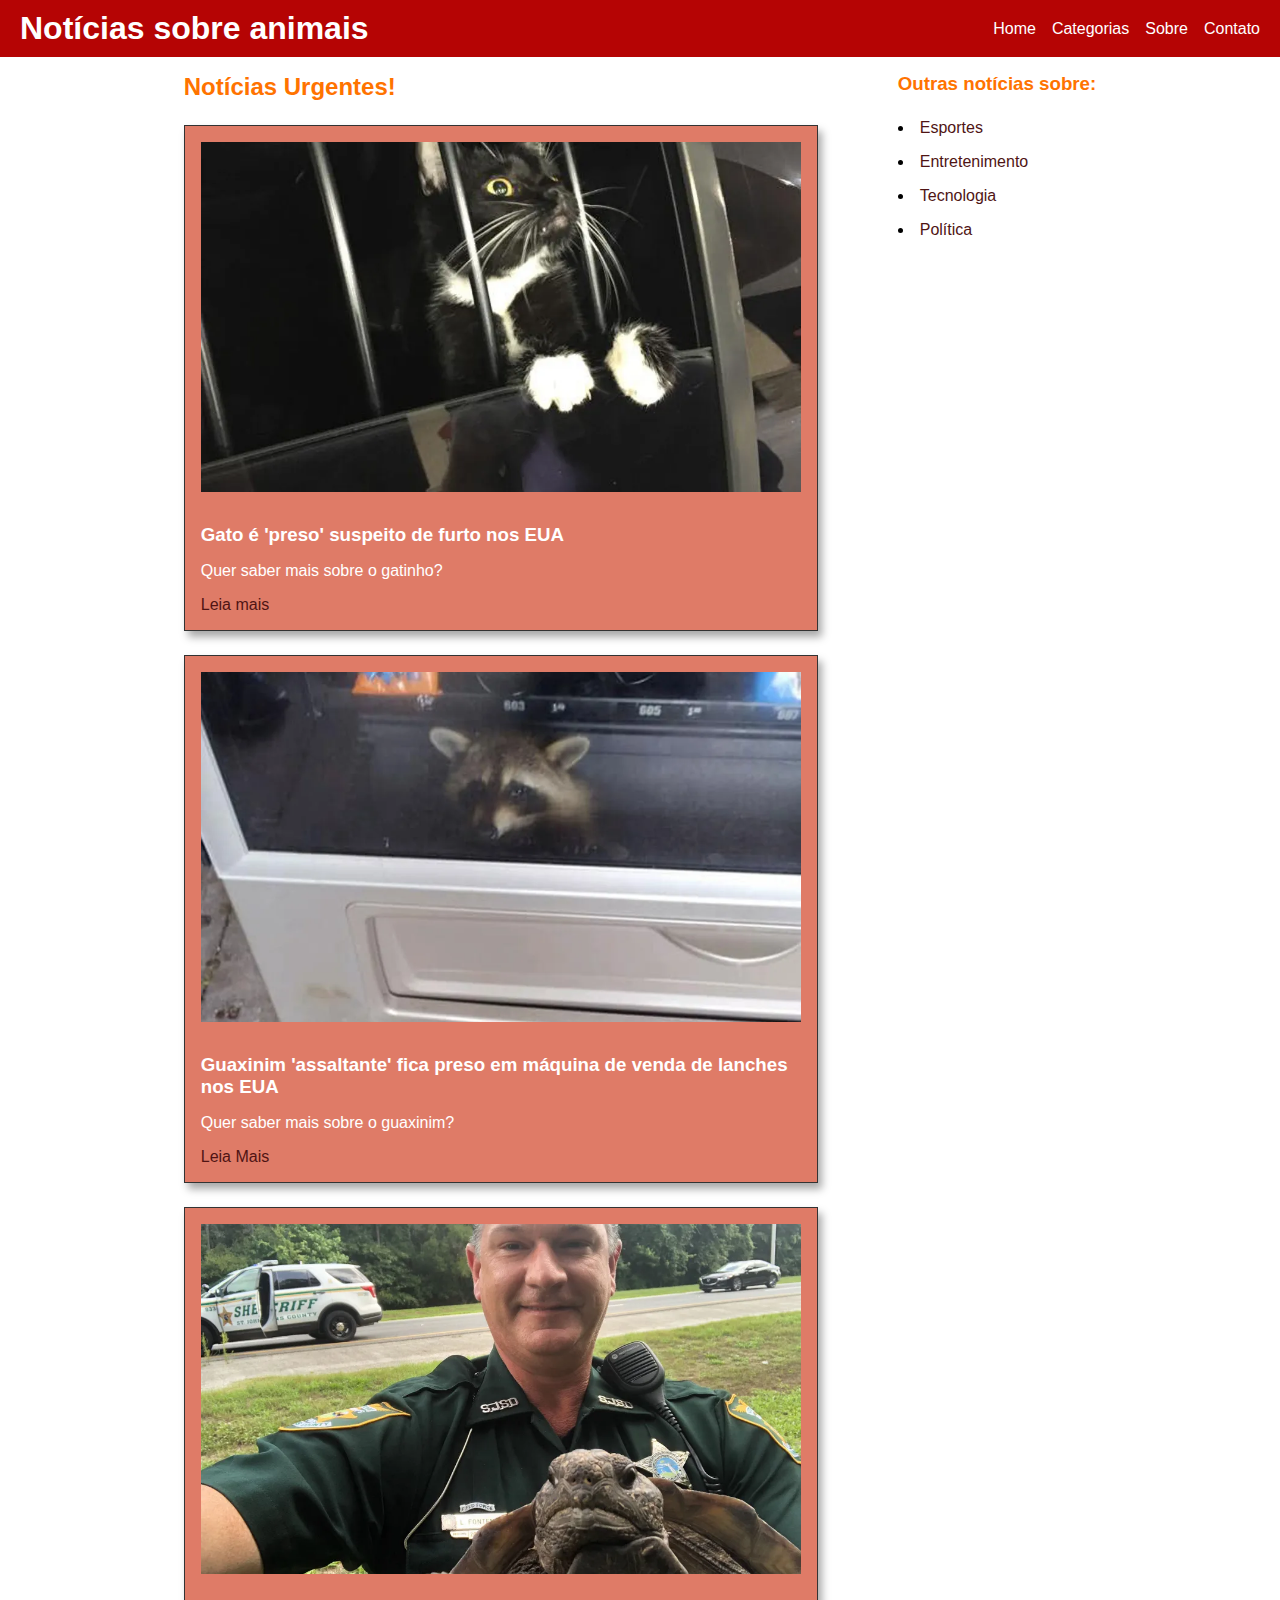
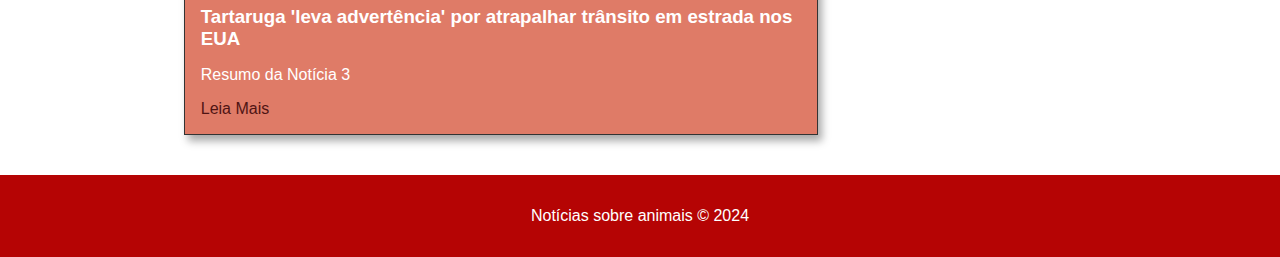
<file: Avaliacao-pratica-Gabriel Baroni/01_Projeto - Site de Notícias/index.html>
<html>
  <head>
    <title>Site de Notícias</title>
    <link rel="stylesheet" type="text/css" href="style.css" />
  </head>
  <body>
    <header>
      <h1>Notícias sobre animais</h1>
      <nav>
        <ul>
          <li><a href="#">Home</a></li>
          <li><a href="#">Categorias</a></li>
          <li><a href="#">Sobre</a></li>
          <li><a href="#">Contato</a></li>
        </ul>
      </nav>
    </header>
    <main class="news-container">
      <section>
        <h2 style="color: rgb(255, 115, 0);">Notícias Urgentes!</h2>
        <article class="news-item">
          <img src="img/gato.webp" alt="Imagem da Notícia 1" />
          <h3>Gato é 'preso' suspeito de furto nos EUA</h3>
          <p>Quer saber mais sobre o gatinho?</p>
          <a href="https://g1.globo.com/planeta-bizarro/noticia/2019/09/04/gato-e-preso-suspeito-de-furto-nos-eua.ghtml">Leia mais</a>
        </article>
        <article class="news-item">
          <img src="img/guaxinim1.webp" alt="Imagem da Notícia 2" />
          <h3>Guaxinim 'assaltante' fica preso em máquina de venda de lanches nos EUA</h3>
          <p>Quer saber mais sobre o guaxinim?</p>
          <a href="https://g1.globo.com/planeta-bizarro/noticia/2019/08/15/guaxinim-assaltante-fica-preso-em-maquina-de-venda-de-lanches-nos-eua.ghtml">Leia Mais</a>
        </article>
        <article class="news-item">
          <img src="img/tartaruga.webp" alt="Imagem da Notícia 3" />
          <h3>Tartaruga 'leva advertência' por atrapalhar trânsito em estrada nos EUA</h3>
          <p>Resumo da Notícia 3</p>
          <a href="https://g1.globo.com/planeta-bizarro/noticia/2019/07/01/tartaruga-leva-advertencia-por-atrapalhar-transito-em-estrada-nos-eua.ghtml">Leia Mais</a>
        </article>
      </section>
      <aside>
        <h3 style="color: rgb(255, 115, 0);">Outras notícias sobre:</h3>
        <ul>
          <li><a href="https://www.petlove.com.br/dicas/esportes-caninos-veja-o-que-sao-porque-praticar#:~:text=Agility%2C%20Canicross%2C%20Dog%20Dance%2C,Dock%20Diving%2C%20e%20muuuito%20mais!">Esportes</a></li>
          <li><a href="https://www.youtube.com/watch?v=EAjQNcH9ug0">Entretenimento</a></li>
          <li><a href="https://www.petshopcontrol.com.br/blog/tecnologia-para-animais-de-estimacao-transformando-os-cuidados-pet/">Tecnologia</a></li>
          <li><a href="https://alianima.org/?midia=adwords&keyword=politicas%20publicas%20para%20animais&gad_source=1&gclid=EAIaIQobChMI4peD7c-XhQMVjFRIAB3L1QU_EAAYAiAAEgJP6fD_BwE">Política</a></li>
        </ul>
      </aside>
    </main>
    <footer>
      <p>Notícias sobre animais &copy; 2024</p>
    </footer>
  </body>
</html>
</file>
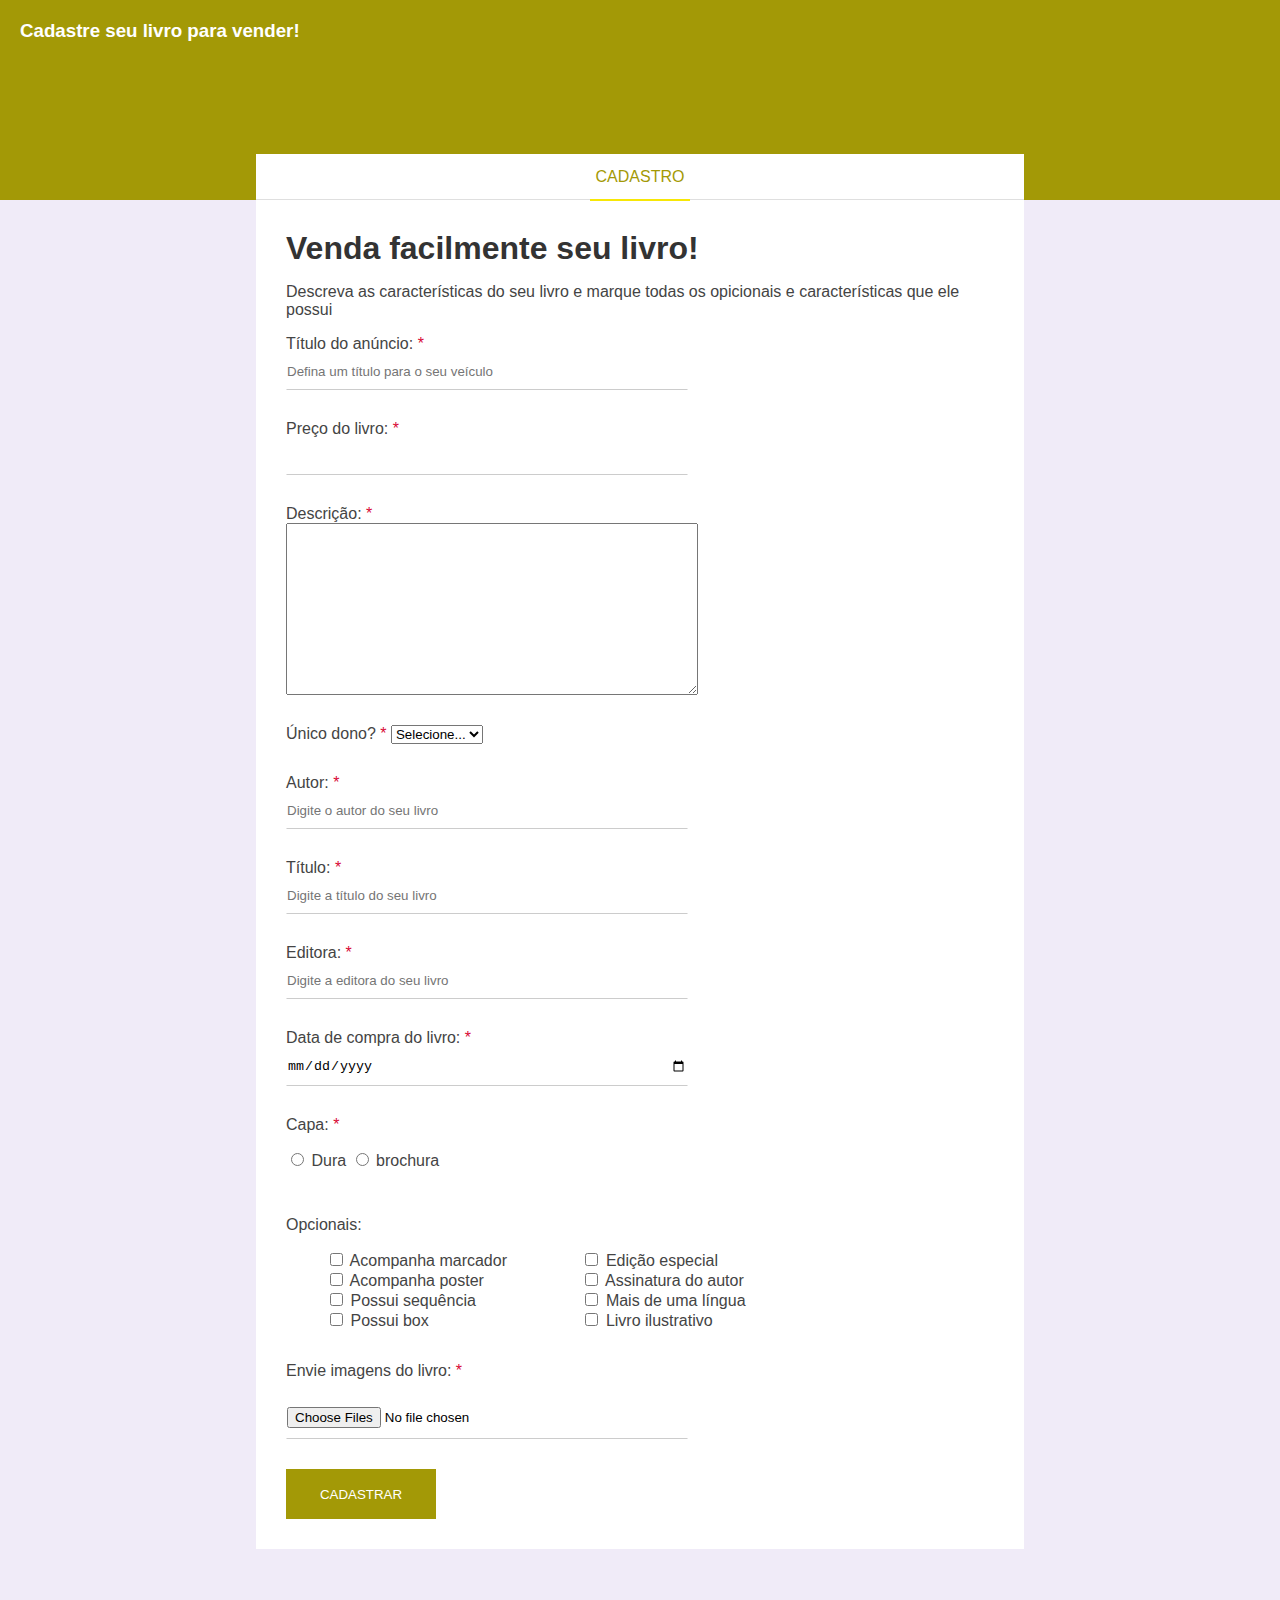
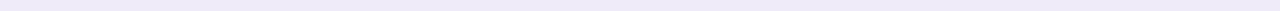
<file: Avaliacao-pratica-Gabriel Baroni/02_PROJETO_FORMULARIO/index.html>
<!DOCTYPE html>
<html>
	<head>
		<meta charset="utf-8">
		<title>Cadastro de livros</title>
		<link rel="stylesheet" type="text/css" href="css/styles.css" />
	</head>
	<body>
		<div class="container">
			<div class="header">
				<h3>Cadastre seu livro para vender!</h3>
			</div>
			<div class="form-container">
				<div class="form-header">
					<p>Cadastro</p>
				</div>
				<div class="form-body">
					<h1 class="form-title">Venda facilmente seu livro!</h1>
					<p>Descreva as características do seu livro e marque todas os opicionais e características que ele possui</p>
					<form>
						<div class="box-input">
							<label for="title">
								Título do anúncio: 
								<span class="required-field">*</span>
							</label>
							<input type="text" name="title" id="title" class="block" 
								placeholder="Defina um título para o seu veículo"
								minlength="1" maxlength="30" required>
						</div>
						<div class="box-input">
							<label for="price">Preço do livro:
								<span class="required-field">*</span>
							</label>
							<input type="number" id="price" name="price" class="block" required>
						</div>
						<div class="box-input">
							<label for="description">Descrição: 
								<span class="required-field">*</span>
							</label>
							<textarea
								id="description" 
								name="description" 
								class="block"
								cols="30"
								rows="10"
								required
								placeholder="Descreva seu veículo" 	
							>
							</textarea>
						</div>
						<div class="box-input">
							<label for="unique_owner">Único dono? 
								<span class="required-field">*</span>
							</label>
							<select id="unique_owner" name="unique_owner" required>
								<option value="">Selecione...</option>
								<option value="1">Sim</option>
								<option value="0">Não</option>
							</select>
						</div>
						<div class="box-input">
							<label for="brand">
								Autor: 
								<span class="required-field">*</span>
							</label>
							<input type="text" name="brand" id="brand" class="block" 
								placeholder="Digite o autor do seu livro" required>
						</div>
						<div class="box-input">
							<label for="model">
								Título: 
								<span class="required-field">*</span>
							</label>
							<input type="text" name="model" id="model" class="block" 
								placeholder="Digite a título do seu livro" required>
						</div>
						<div class="box-input">
							<label for="mileage">
								Editora: 
								<span class="required-field">*</span>
							</label>
							<input type="number" name="mileage" id="mileage" class="block"
							placeholder="Digite a editora do seu livro" 
							required>
						</div>
						<div class="box-input">
							<label for="purchase_date">
								Data de compra do livro: 
								<span class="required-field">*</span>
							</label>
							<input 
								type="date" 
								name="purchase_date" 
								id="purchase_date" 
								class="block" 
								required
							>
						</div>
						<div class="box-input">
							<p>Capa: <span class="required-field">*</span></p>
							<input type="radio" id="manual" name="gear">
							<label for="manual">Dura</label>
							<input type="radio" id="auto" name="gear">
							<label for="auto">brochura</label>
						</div>
						<div class="optional_box">
							<p>Opcionais:</p>
							<ul class="optional_list">
								<li>
									<input type="checkbox" id="airbag" name="optional[]" value="airbag">
									<label for="airbag">Acompanha marcador</label>
								</li>
								<li>
									<input type="checkbox" id="alarm" name="optional[]" value="alarm">
									<label for="alarm">Acompanha poster</label>
								</li>
								<li>
									<input type="checkbox" id="ac" name="optional[]" value="ac">
									<label for="ac">Possui sequência</label>
								</li>
								<li>
									<input type="checkbox" id="eletric_lock" name="optional[]" value="eletric_lock">
									<label for="eletric_lock">Possui box</label>
								</li>
							</ul>
						</div>
						<div class="optional_box">
							<ul class="optional_list">
								<li>
									<input type="checkbox" id="eletric_window" name="optional[]" value="eletric_window">
									<label for="eletric_window">Edição especial</label>
								</li>
								<li>
									<input type="checkbox" id="speakers" name="optional[]" value="speakers">
									<label for="speakers">Assinatura do autor</label>
								</li>
								<li>
									<input type="checkbox" id="reverse_camera" name="optional[]" value="reverse_camera">
									<label for="reverse_camera">Mais de uma língua</label>
								</li>
								<li>
									<input type="checkbox" id="leather_seat" name="optional[]" value="leather_seat">
									<label for="leather_seat">Livro ilustrativo</label>
								</li>
							</ul>
						</div>
						<div class="box-input">
							<p>Envie imagens do livro: <span class="required-field">*</span></p>
							<input 
								type="file" 
								multiple accept="image/png, image/jpeg" 
								id="images"
								name="images"
								required
							>
						</div>
						<input type="submit" class="btn-submit" value="Cadastrar">
					</form>
				</div>
			</div>
		</div>
	</body>
</html>
</file>
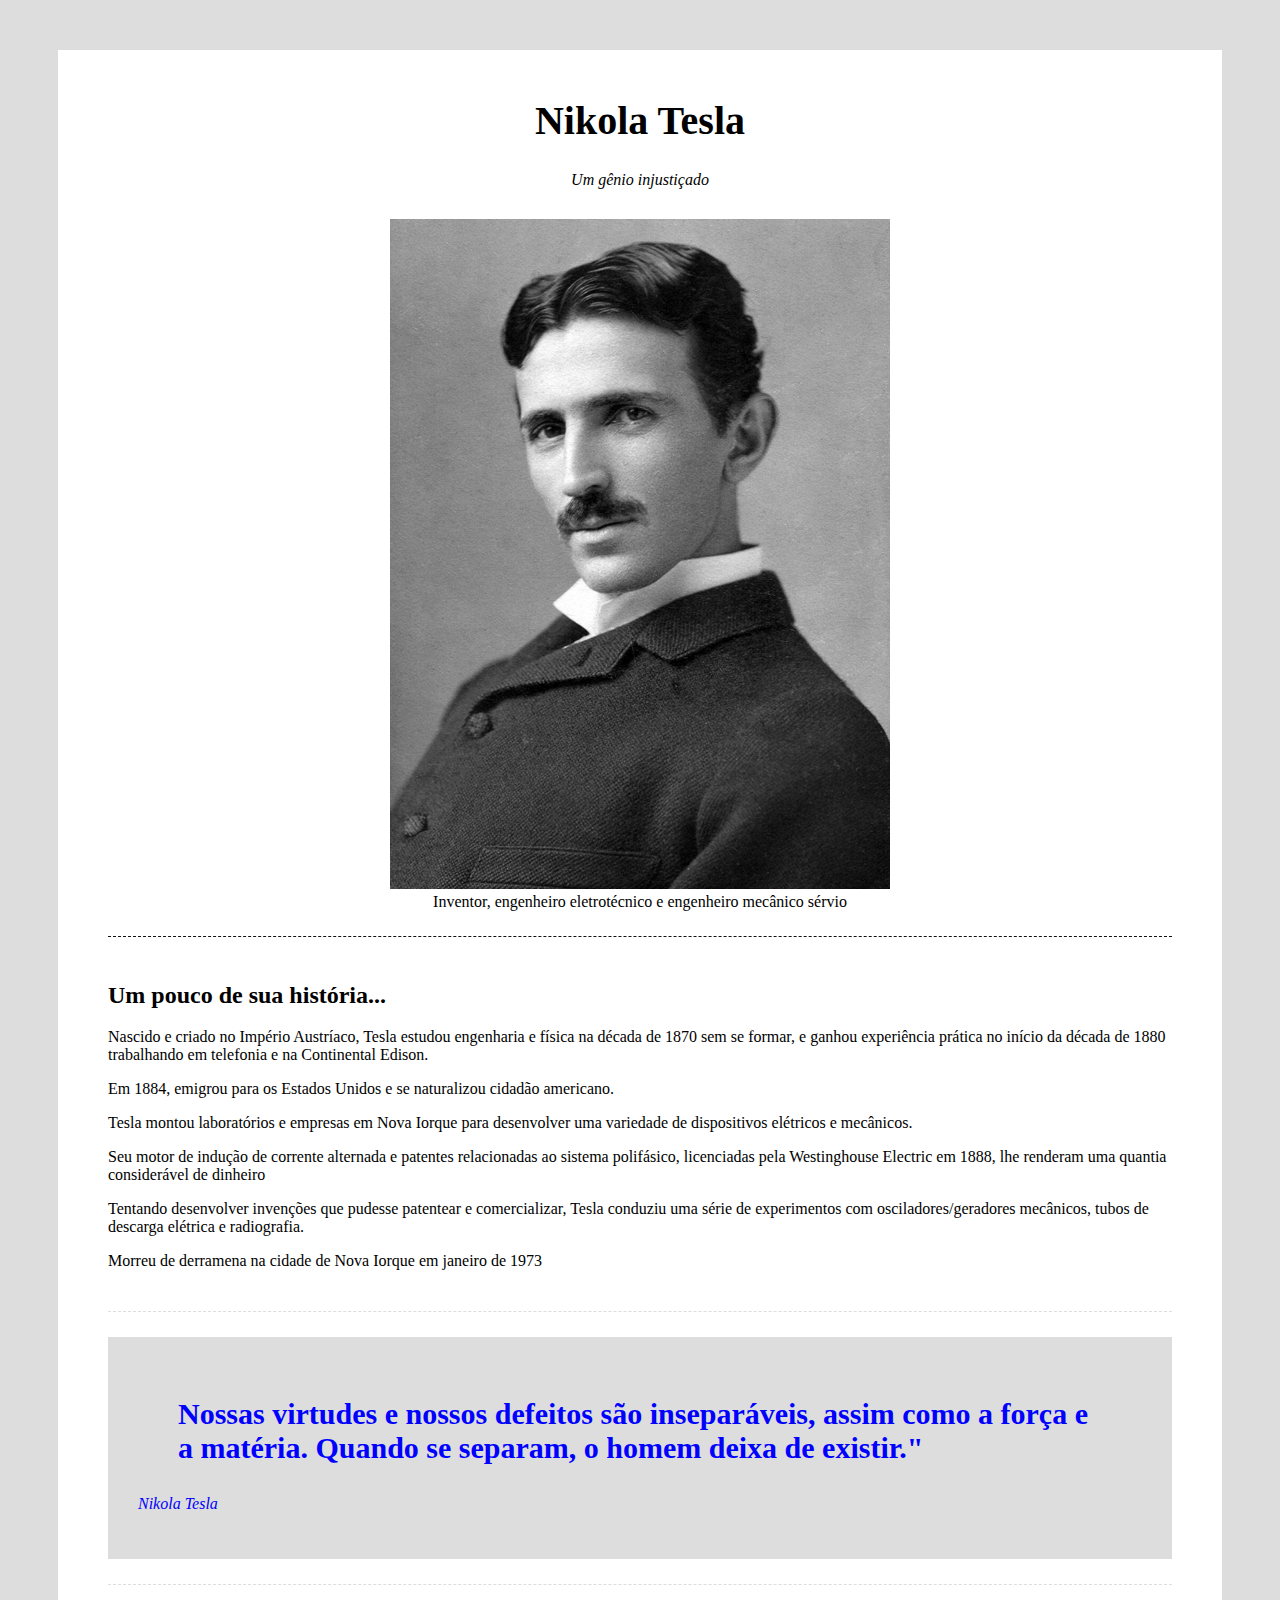
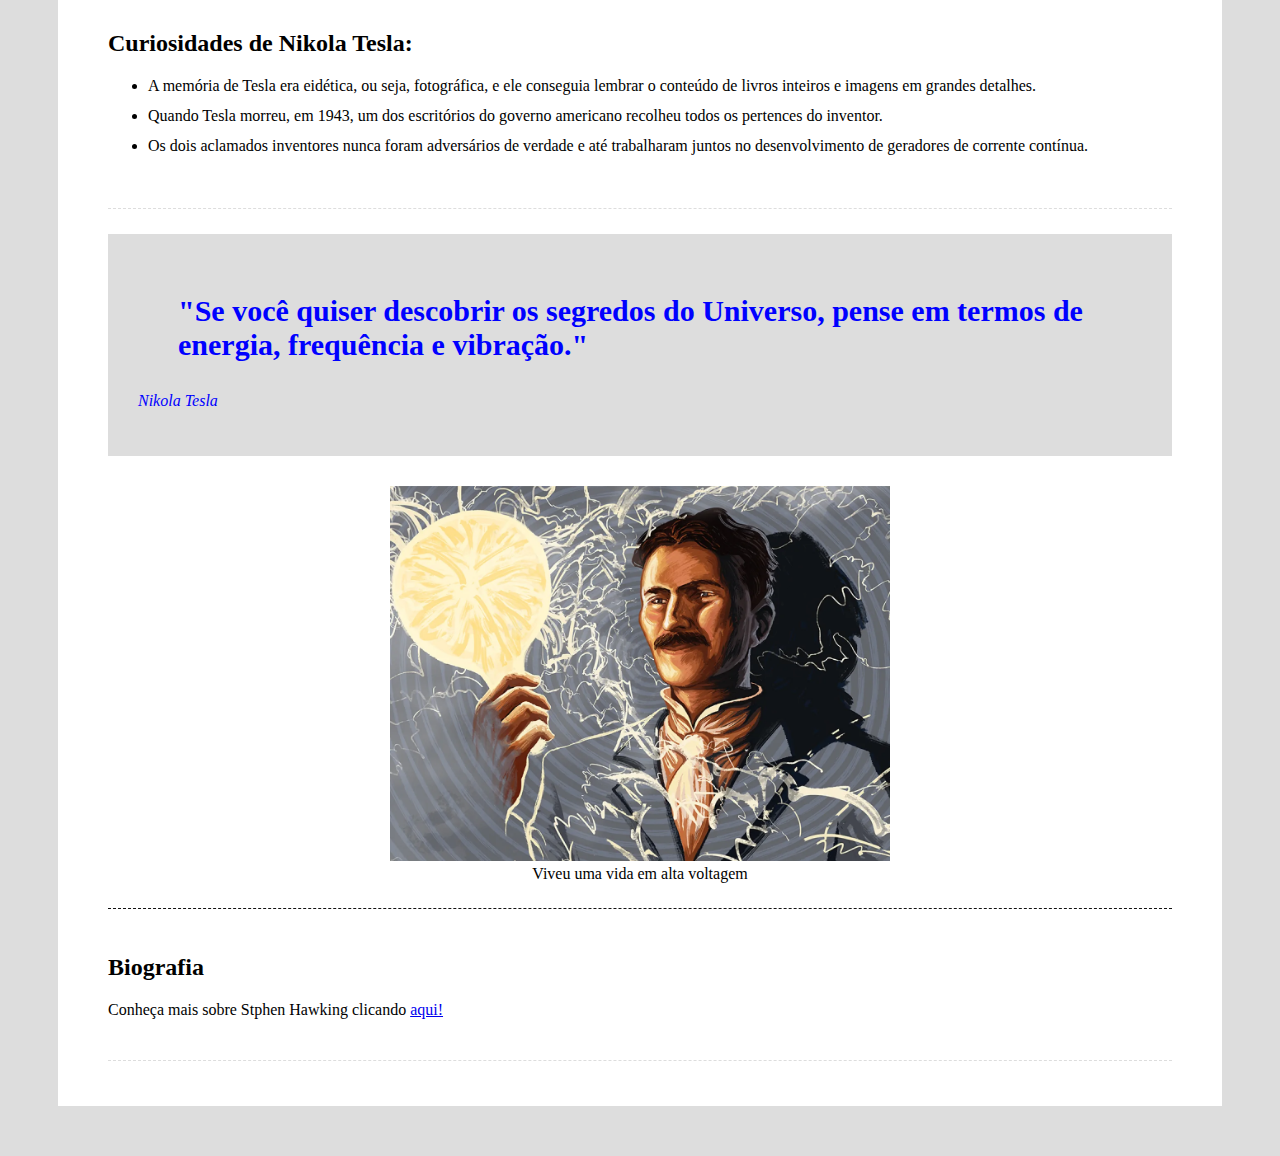
<file: Avaliacao-pratica-Gabriel Baroni/3_PROJETO_PAGINA_TRIBUTO/index.html>
<!DOCTYPE html>
<html>
	<head>
		<title>Tributo a Nikola Tesla</title>
		<meta charset="utf-8">
		<link rel="stylesheet" type="text/css" href="css/styles.css" />
	</head>
	<body>
		<div class="container">
			<!-- Cabeçalho da página -->
			<div class="cabecalho">
				<h1 class="titulo-principal">Nikola Tesla</h1>
			<p class="paragrafo-principal"> Um gênio injustiçado</p>
			</div>
			<!-- Imagem de destaque -->
			<div class="img-destaque">
				<figure>
					<img  style="width: 500px;"alt="silvio santos rindo" src="img/Tesla_circa_1890.jpeg">
					<figcaption>Inventor, engenheiro eletrotécnico e engenheiro mecânico sérvio</figcaption>
				</figure>
			</div>
			<!-- Biografia -->
			<div class="biografia-container">
				<h2>Um pouco de sua história...</h2>
				<p>
					Nascido e criado no Império Austríaco, Tesla estudou engenharia e física na década de 1870 sem se formar, e ganhou experiência prática no início da década de 1880 trabalhando em telefonia e na Continental Edison.
				</p>
				<p>
					Em 1884, emigrou para os Estados Unidos e se naturalizou cidadão americano.
				</p>
				<p>
					Tesla montou laboratórios e empresas em Nova Iorque para desenvolver uma variedade de dispositivos elétricos e mecânicos.
				</p>
				<p>
					Seu motor de indução de corrente alternada e patentes relacionadas ao sistema polifásico, licenciadas pela Westinghouse Electric em 1888, lhe renderam uma quantia considerável de dinheiro
				</p>
				<p>
					Tentando desenvolver invenções que pudesse patentear e comercializar, Tesla conduziu uma série de experimentos com osciladores/geradores mecânicos, tubos de descarga elétrica e radiografia.
				<p>
					Morreu de derramena na cidade de Nova Iorque em janeiro de 1973
				</p>
			</div>
			<!-- Primeira citação -->
			<div class="frase-container">
				<blockquote>Nossas virtudes e nossos defeitos são inseparáveis, assim como a força e a matéria. Quando se separam, o homem deixa de existir."</blockquote>
				<p>Nikola Tesla</p>
			</div>
			<!-- Curiosidades -->
			<div class="curiosidades-container">
				<h2>Curiosidades de Nikola Tesla:</h2>
				<ul>
					<li>A memória de Tesla era eidética, ou seja, fotográfica, e ele conseguia lembrar o conteúdo de livros inteiros e imagens em grandes detalhes.</li>
					<li>Quando Tesla morreu, em 1943, um dos escritórios do governo americano recolheu todos os pertences do inventor. </li>
					<li>Os dois aclamados inventores nunca foram adversários de verdade e até trabalharam juntos no desenvolvimento de geradores de corrente contínua.</span></li>
				</ul>
			</div>
			<!-- Segunda citação -->
			<div class="frase-container">
				<blockquote>"Se você quiser descobrir os segredos do Universo, pense em termos de energia, frequência e vibração."</blockquote>
				<p>Nikola Tesla</p>
			</div>
			<!-- Segunda imagem de destaque -->
			<div class="img-destaque">
				<figure>
					<img style="width: 500px;" alt="silvio santos no palco" src="img/SI_456_Tesla_site.webp">
					<figcaption>Viveu uma vida em alta voltagem</figcaption>
				</figure>
			</div>
			<!-- Biografia -->
			<div class="biografia-container">
				<h2>Biografia</h2>
				<p>Conheça mais sobre Stphen Hawking clicando
					<a href="https://brasilescola.uol.com.br/fisica/nikola-tesla.htm">aqui!</a>
				</p>
			</div>
		</div>
	</body>
</html>
</file>
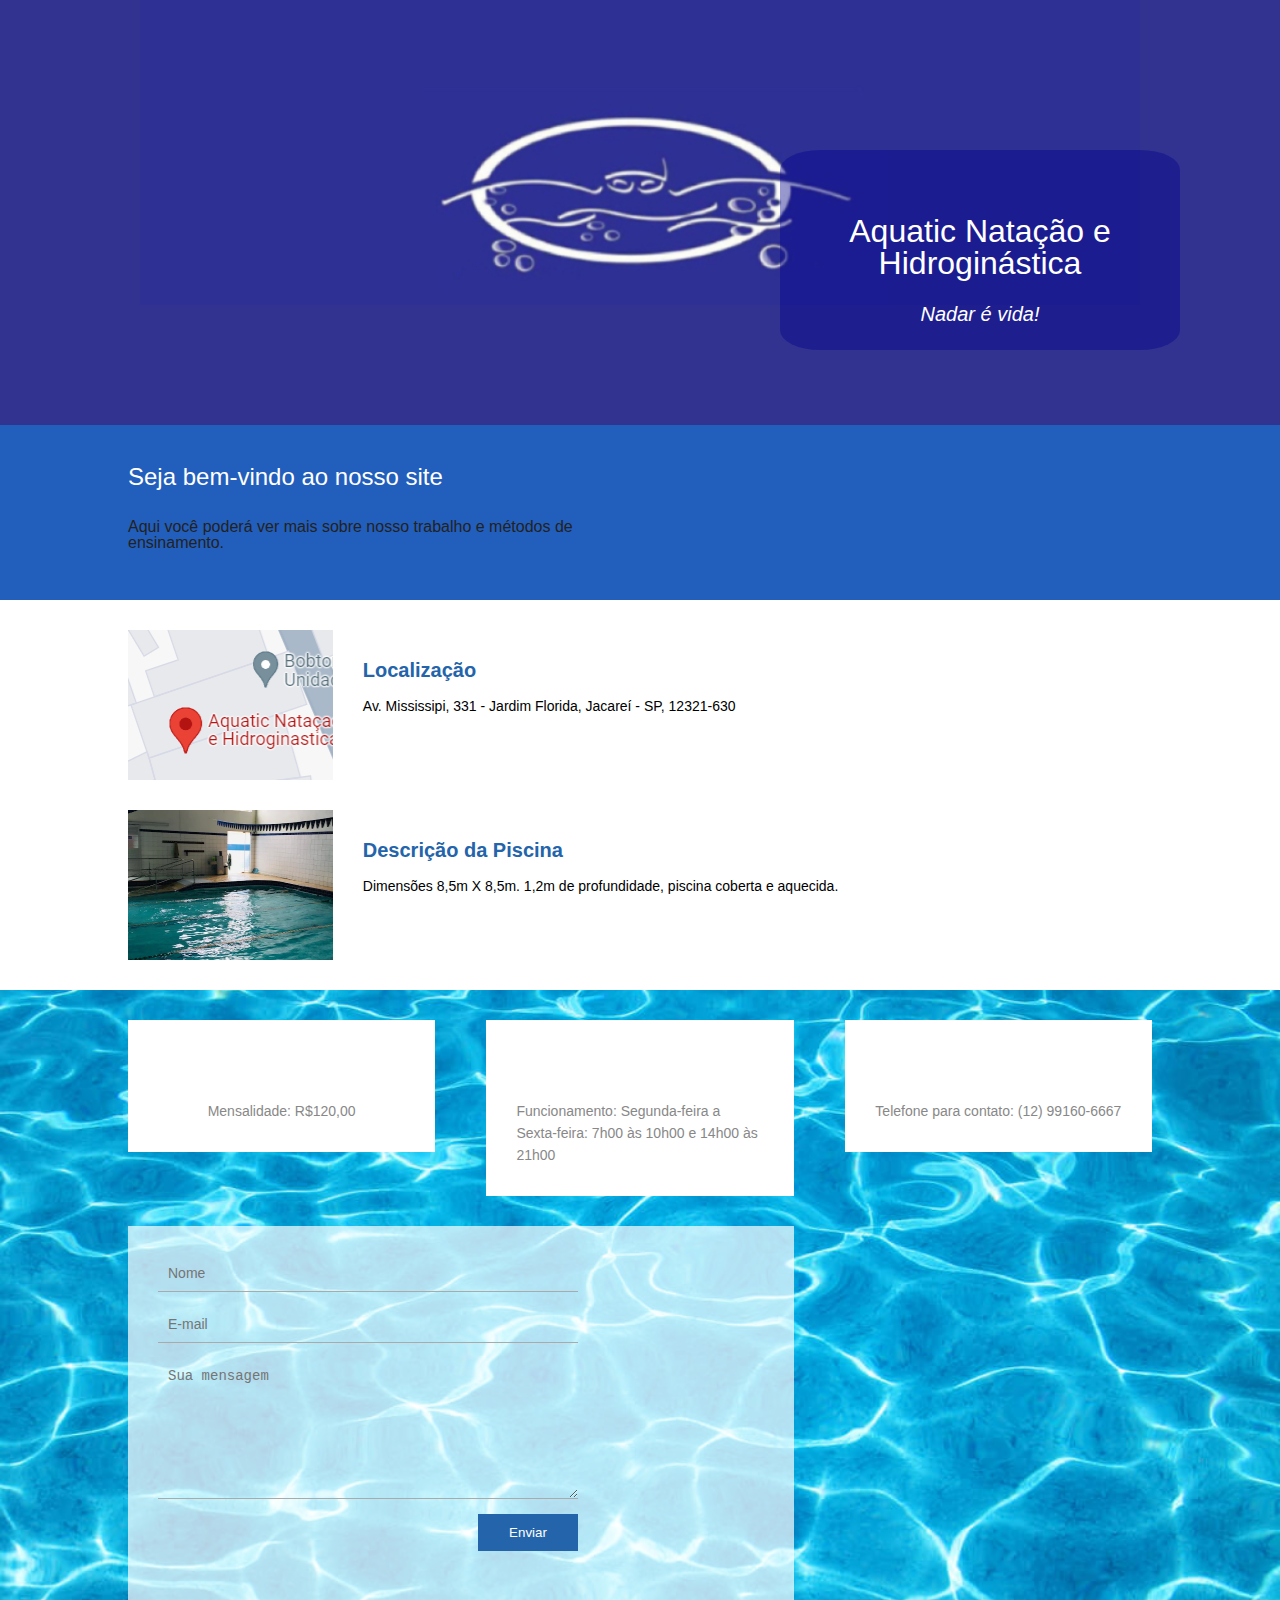
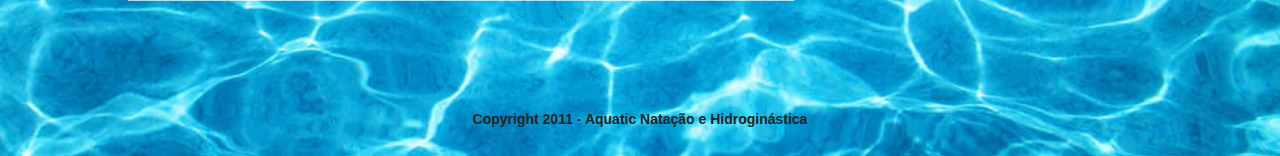
<file: Avaliacao-pratica-Gabriel Baroni/5_PROJETO_PAGINA_AGENCIA/index.html>
<!DOCTYPE html>
<html>
	<head>
		<meta charset="utf-8">
		<title>Aquatic Natação e Hidroginástica </title>
		<link rel="stylesheet" type="text/css" href="css/reset.css">
		<link rel="stylesheet" type="text/css" href="css/styles.css">
		<link rel="stylesheet" href="https://use.fontawesome.com/releases/v5.8.2/css/all.css" integrity="sha384-oS3vJWv+0UjzBfQzYUhtDYW+Pj2yciDJxpsK1OYPAYjqT085Qq/1cq5FLXAZQ7Ay" crossorigin="anonymous">
	</head>
	<body>
		<div class="container">
			<!-- banner -->
			<header>
				<div class="banner">
					<div class="box-container">	
						<div class="box-background"></div>
						<div class="box-banner-title">
							<h1>Aquatic Natação e Hidroginástica</h1>
							<p style="font-style: italic">Nadar é vida!</p>
						</div>
					</div>
					<div class="company-info-container">
						<div class="company-info-background"></div>
						<div class="company-info-titlebox">
							<h2 style="color: rgb(255, 255, 255);">Seja bem-vindo ao nosso site</h2>
							<p>Aqui você poderá ver mais sobre nosso trabalho e métodos de ensinamento.</p>
						</div>
					</div>
				</div>
			</header>
			<!-- seção de serviços -->
			<section>
				<div class="services-container">
					<div class="service-box">
						<div class="service-title" id="gerenciamento-box">
						</div>
						<div class="service-description">
							<h3 id="gerenciamento-title">Localização</h3>
							<p> Av. Mississipi, 331 - Jardim Florida, Jacareí - SP, 12321-630</p>
						</div>
					</div>
					<div class="service-box">
						<div class="service-title" id="dev-box">
						</div>
						<div class="service-description">
							<h3 id="dev-title">Descrição da Piscina </h3>
							<p> Dimensões 8,5m X 8,5m. 1,2m de profundidade, piscina coberta e aquecida.</p>
						</div>
					</div>
				</div>
			</section>
			<!-- Seção sobre a empresa -->
			<div class="footer-container">
				<section>
					<div class="about-container">
						<div class="about-card">
							<i class="fas fa-money-bill" style="color: #74C0FC;"></i>
							<p style="text-align: center;">Mensalidade: R$120,00</p>
						</div>
						<div class="about-card middle-card">
							<i class="fas fa-calendar" style="color: #74C0FC;"></i>
							<p>Funcionamento: Segunda-feira a Sexta-feira: 7h00 às 10h00 e 14h00 às 21h00 </p>
						</div>
						<div class="about-card">
							<i class="fas fa-phone" style="color: #74C0FC;"></i>
							<p style="text-align: center;"> Telefone para contato: (12) 99160-6667</p>
						</div>
					</div>
				</section>
				<footer>
					<div class="form-container">
						<div class="form-background"></div>
						<form>
							<input type="text" name="name" id="name" placeholder="Nome">
							<input type="email" name="email" id="email" placeholder="E-mail">
							<textarea name="message" id="message" placeholder="Sua mensagem"></textarea>
							<input type="submit" class="submit" value="Enviar">
						</form>
					</div>
					<div class="copyright">
						<p>Copyright 2011 - Aquatic Natação e Hidroginástica</p>
					</div>
				</footer>
			</div>
		</div>
	</body>
</html>
</file>
<file: Avaliacao-pratica-Gabriel Baroni/01_Projeto - Site de Notícias/style.css>
* {
  font-family: Arial, sans-serif;
  margin: 0;
  padding: 0;
}
a{
  text-decoration: none;
  color: rgb(79, 20, 20);
}

/* Cabeçalho */
header {
  background-color:#b50404;
  color: #fff;
  display: flex;
  justify-content: space-between;
  align-items: center;
  padding: 10px 20px;
}

header h1 {
  margin: 0;
}

nav {
  display: flex;
  justify-content: center;
}

nav ul {
  display: flex;
  list-style: none;
  gap: 1rem;
}


nav a {
  color: #fff;
  text-decoration: none;
}

/* Conteúdo principal */
.news-container {
  display: flex;
  flex-wrap: wrap;
  justify-content: center;
  margin: 1rem 0;
  gap: 5rem;

}

.news-item {
  background-color: #df7b67;
  border: 1px solid #333;
  box-shadow: rgba(0, 0, 0, 0.34) 4px 6px 8px;
  margin: 1.5rem 0;
  padding: 1rem;
  width: 600px;
  display: flex;
  flex-direction: column;
  gap: 1rem;
  color: #fff;

}

.news-item img {
  height: 350px;
  width: 600px;
  object-fit: cover;
  margin-bottom: 1rem;
}

/* Barra lateral */
aside h3 {
  margin-bottom: 1.5rem;
}

aside ul {
  display: flex;
  flex-direction: column;
  gap: 1rem;
  list-style-position: inside;
}

/* Rodapé */

footer {
  padding: 2rem;
  background-color: #b50404;
  text-align: center;
  color: #fff;
}
</file>
<file: Avaliacao-pratica-Gabriel Baroni/3_PROJETO_PAGINA_TRIBUTO/css/styles.css>
html {
	font-family: Time;
	background-color: #DDD;
}

.container {
	max-width: 1200px;
	position: relative;
	margin-left: auto;
	margin-right: auto;
	padding: 20px 50px;
	margin: 50px;
	background-color: #FFF;
}

.destaque {
	font-weight: bold;
	color:red
}

/* cabecalho */

.cabecalho {
	text-align: center;
}

.titulo-principal {
	font-size: 40px;
}

.paragrafo-principal {
	font-style: italic;
}

/* corpo do site */

.img-destaque {
	text-align: center;
	margin-top: 30px;
}

/* biografia container */

.biografia-container {
	padding: 25px 0;
	margin: 25px 0;
	border-top: 1px dashed #121212;
	border-bottom: 1px dashed #DDD;
}


/* citações */

.frase-container {
	background-color: #DDD;
	padding: 30px;
	color:blue;
}

.frase-container blockquote {
	font-weight: 600;
	font-size: 30px;
}

.frase-container p {
	font-style: italic;
}

/* curiosidades */

.curiosidades-container {
	padding: 25px 0;
	margin: 25px 0;
	border-top: 1px dashed #DDD;
	border-bottom: 1px dashed #DDD;
}

.curiosidades-container li {
	height: 30px;
}
</file>
<file: Avaliacao-pratica-Gabriel Baroni/5_PROJETO_PAGINA_AGENCIA/css/styles.css>
/* general */
html {
	font-family: Helvetica, sans-serif;
}

/* header */
.banner {
	width: 100%;
	height: 600px;
	background-image: url('../img/image1.png');
	background-repeat: no-repeat;
	background-color: rgb(50, 50, 145);
	background-position: top;
	position: relative;
}
.bannerP{
	font-size: 200%;
	color: #FFF;
	position: fixed;
	left: 890px;
	top: 250px;
	
}
.box-container {
	width: 400px;
	height: 200px;
	text-align: center;
	position: absolute;
	right: 100px;
	bottom: 250px;
}

.box-background {
	width: 100%;
	height: 100%;
	background-color: darkblue;
	opacity: .4;
	position: relative;
	border-radius: 10%;
}

.box-banner-title {
	position: absolute;
	width: 100%;
	text-align: center;
	top: 0;
	color: #FFF;
	padding-top: 65px;
}

.box-banner-title h1 {
	font-size: 32px;
	margin-bottom: 25px;
}

.box-banner-title p {
	font-size: 20px;

}

.company-info-container {
	position: absolute;
	bottom: 0;
	width: 100%;
	height: 175px;
}

.company-info-background {
	width: 100%;
	height: 100%;
	background-color: rgba(9, 165, 255, 0.424);
	opacity: .9;
}

.company-info-titlebox {
	position: absolute;
	padding-left: 10%;
	top: 40px;
	width: 500px;
	
}

.company-info-titlebox h2, .company-info-titlebox p {
	color: #222;
}

.company-info-titlebox h2 {
	margin-bottom: 30px;
	font-size: 24px;
}

/* Serviços */

.services-container {
	max-width: 1200px;
	padding: 30px 10%;
	padding-bottom: 0;
}

.service-box {
	width: 100%;
	position: relative;
	clear: both;
	height: 150px;
	margin-bottom: 30px;
}

.service-box:last {
	margin-bottom: 0;
}

.service-title {
	width: 20%;
	height: 150px;
	background-color: #DDD;
	float: left;
	text-align: center;
	line-height: 150px;
	padding: 20px;
	box-sizing: border-box;
}

.service-title p {
	padding-top: 35px;
	color: #FFF;
	font-size: 18px;
	line-height: 24px;
}

.service-description {
	width: 80%;
	float: left;
	padding: 30px;
	box-sizing: border-box;
}

.service-description h3 {
	font-size: 20px;
	margin-bottom: 15px;
	font-weight: bold;
}

.service-description p {
	font-size: 14px;
	line-height: 22px;
}

#gerenciamento-title {
	color: #2364AA;
}

#dev-title {
	color:#2364AA;;
}

#design-title {
	color: #73BFB8;
}

#gerenciamento-box {
	background-color: #002f61;;
	background-image: url('../img/image.png');
}

#dev-box {
	background-color: #002f61;
	background-image: url('../img/piscina.webp');
	background-size: cover;
}

#design-box {
	background-color: #73BFB8;
}

/* Sobre a empresa */
.footer-container {
	background-image: url('../img/agua.jpg');
	background-position: center;
	background-size: cover;
}

.about-container {
	max-width: 1200px;
	padding: 30px 10%;
	position: relative;
	clear: both;
}

.about-card {
	float: left;
	width: 30%;
	padding: 30px;
	background-color: #FFF;
	text-align: center;
	box-sizing: border-box;
}

.middle-card {
	margin-left: 5%;
	margin-right: 5%;
}

.about-card i {
	font-size: 50px;
	color: #AAA;
}

.about-card p {
	margin-top: 50px;
	font-size: 14px;
	line-height: 22px;
	color: #888;
	text-align: left;
}

/* footer */
footer {
	clear: both;
	max-width: 1200px;
	height: 500px;
	padding: 30px 10%;
	position: relative;
}

.form-container {
	width: 65%;
	height: 375px;
	position: relative;
	display: block;
}

.form-background {
	width: 100%;
	height: 100%;
	background-color: #FFF;
	opacity: .7;
}

.form-container form {
	position: absolute;
	top: 30px;
	left: 30px;
	height: 300px;
}

.form-container input, .form-container textarea {
	width: 400px;
	display: block;
	border: none;
	padding: 10px;
	margin-bottom: 15px;
	border-bottom: 1px solid #AAA;
	border-radius: 0;
	background-color: transparent;
}

.form-container textarea {
	height: 120px;
}

.form-container input::placeholder, .form-container textarea::placeholder {
	font-size: 14px;
}

.form-container .submit {
	background-color: #2364AA;
	color: #FFF;
	border: 1px solid transparent;
	width: 100px;
	position: relative;
	float: right;
	cursor: pointer;
	transition: .5s
}

.form-container .submit:hover {
	background-color: #FFF;
	color: #2364AA;
	border: 1px solid #2364AA;
}

.copyright {
	color: #222;
	font-size: 14px;
	font-weight: bold;
	text-align: center;
	position: absolute;
	left: 0;
	right: 0;
	bottom: 30px;
	margin-left: auto;
	margin-right: auto;
}
</file>
<file: Avaliacao-pratica-Gabriel Baroni/02_PROJETO_FORMULARIO/css/styles.css>
/* reset */
body {
	margin: 0;
	padding: 0;
	font-family: Arial, Helvetica, sans-serif;
	background-color: #F0EBF8;
}

h1, h2, h3, h4, h5 {
	color: #333;
}

p, label {
	color: #444;
}

input {
	border: 1px solid transparent;
	border-bottom: 1px solid #CCC;
	padding: 10px 0px;
}

input[type=text], input[type=number], input[type=date], input[type=file] {
	width: 400px;
}

textarea {
	padding: 10px 5px;
	width: 400px;
}

/* cabeçalho da página */
.header {
	height: 160px;
	padding: 20px;
	background-color: #a39906;
}

.header h3 {
	color: #FFF;
	margin-top: 0;
}

/* container do formulário */
.form-container {
	background-color: #FFF;
	width: 60%;
	margin-left: auto;
	margin-right: auto;
	position: relative;
	top: -62px;
}

/* cabeçalho do formulário */
.form-header {
	border-bottom: 1px solid #DFDFDF;
	height: 45px;
}

.form-header p {
	color: #a39906;
	border-bottom: 2px solid #f7e707;
	width: 100px;
	text-align: center;
	margin-right: auto;
	margin-left: auto;
	text-transform: uppercase;
	height: 45px;
	line-height: 45px;
}

/* corpo formulário */
.form-body {
	padding: 30px;
}

.form-title {
	margin: 0;
}

.required-field {
	color: #D80835;
}

.box-input {
	margin-bottom: 30px;
}

.block {
	display: block;
}

.optional_box {
	display: inline-block;
	margin-right: 30px;
}

.option_list {
	padding-left: 0;
}

.optional_list li {
	list-style: none;
}

.btn-submit {
	background-color: #a39906;
	color: #FFF;
	border: 2px solid transparent;
	width: 150px;
	height: 50px;
	text-transform: uppercase;
	cursor: pointer;
	transition: .5s;
}

.btn-submit:hover {
	background-color: #FFF;
	border-color: #a39906;
	color: #a39906;
}
</file>
